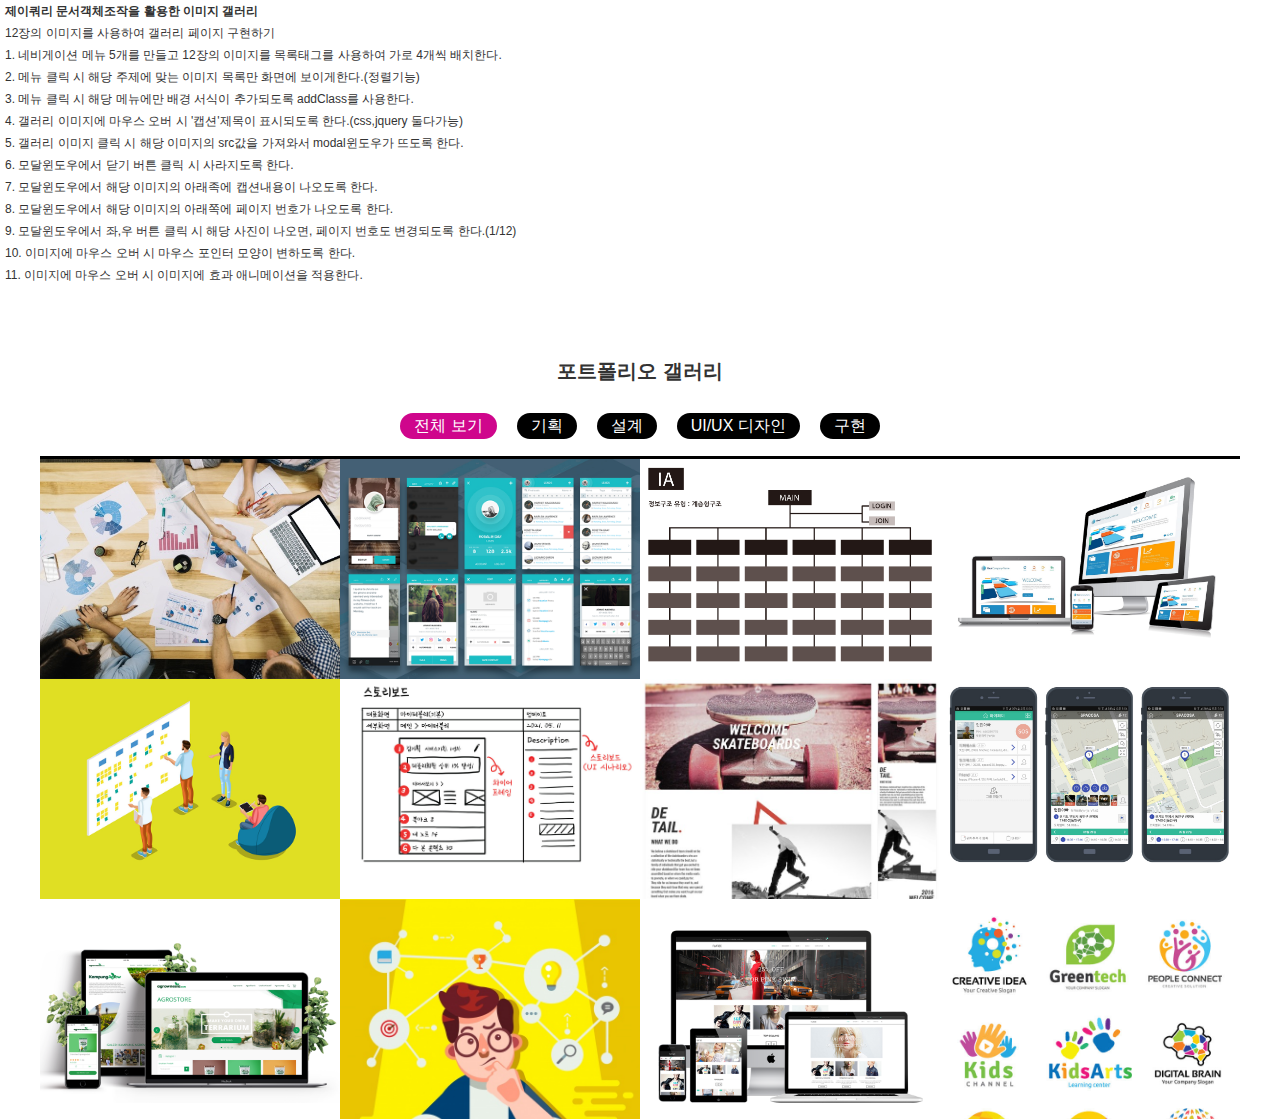
<file: index.html>
<!DOCTYPE html>
<html lang="ko">
<head>
  <meta charset="UTF-8">
  <meta name="viewport" content="width=device-width, initial-scale=1.0">
  <title>제이쿼리 문서객체조작을 활용한 이미지 갤러리</title>
  <!-- reset -->
  <link rel="stylesheet" href="./css/reset.css" type="text/css">
  <!-- style -->
  <link rel="stylesheet" href="./css/style.css" type="text/css">
  <!-- Fontawesome -->
  <link rel="stylesheet" href="https://cdnjs.cloudflare.com/ajax/libs/font-awesome/6.2.1/css/all.min.css" type="text/css">
  <!-- 제이쿼리 라이브러리 -->
  <script src="https://ajax.googleapis.com/ajax/libs/jquery/2.2.4/jquery.min.js"></script>
  <script>
    $(document).ready(function(){
      //1. 이미지 캡션
      let g_img = $('.g_list li');
      
      // 2.이미지에 마우스 오버 시 캡션이 나오게 / 아웃 시 다시 아래로 숨기기
      g_img.hover(function(){
        $(this).find('.caption').stop().animate({'bottom':'0'},300);
      },function(){
        $(this).find('.caption').stop().animate({'bottom':'-40px'},300);
      });
      
      // 3. 이미지 클릭 시 목록 안에 이미지 src 속성값을 변수에 담아 모달윈도에 출력한다.

      g_img.click(function(){
        let url = $(this).find('a').attr('href');
        console.log(url);

        let title =$(this).find('a').attr('title');
        console.log(title);

        let num = $(this).index()+1;//
        
        let modal = `
          <div class="modal">
            <div>
              <h3>${title}</h3>
              <i class="fas fa-times"></i>
              <img src="${url}" alt="">
              <span class="page">${num}/12</span>
              <i class="fas fa-angle-left"></i>
              <i class="fas fa-angle-right"></i>
            </div>
          </div>
        `;
        
        $('body').append(modal);

        $('i.fa-angle-left').click(function(){
          if(num==1){
            num=12;
          } else {
            num--;
          }
          $('.page').text(num+'/12');
          $('.modal h3').text($('.g_list > li').eq(num-1).find('a').attr('title'));
          //이미지 번호에 따른 확장자를 별도로 변경해주는 함수
          imgCheck();
        });


        $('i.fa-angle-right').click(function(){
            if(num==12){
              num=1;
            } else {
              num++;
            }
            $('.page').text(num+'/12');
            $('.modal h3').text($('.g_list > li').eq(num-1).find('a').attr('title'));
            imgCheck();
          });

          //이미지 번호에 따른 확장자 다르게 설정하기 위한 함수 (4,9,11일때만 png)
          function imgCheck(){
            if(num==4||num==9||num==11){
              $('.modal img').attr('src','./images/img'+num+'.png');
            } else {
              $('.modal img').attr('src','./images/img'+num+'.jpg');
            }
          };



        $('.modal div i.fa-times').click(function(){
          $('.modal').fadeOut('fast');
        });
        return false;
      });

      //메뉴 변수
      let total_mnu= $('.g_nav li:first-child a');
      let plan_mnu= $('.g_nav li:nth-child(2) a');
      let design_mnu= $('.g_nav li:nth-child(3) a');
      let ui_mnu= $('.g_nav li:nth-child(4) a');
      let coding_mnu= $('.g_nav li:last-child a');

      total_mnu.click(function(){
        $('.total').hide();
        $('.total').fadeIn();
      });

      plan_mnu.click(function(){
        $('.total').hide();
        $('.plan').fadeIn();
      });

      design_mnu.click(function(){
        $('.total').hide();
        $('.design').fadeIn();
      });
      
      ui_mnu.click(function(){
        $('.total').hide();
        $('.ui').fadeIn();
      });
      
      coding_mnu.click(function(){
        $('.total').hide();
        $('.coding').fadeIn();
      });

      //내가 선택한 메뉴에만 act 서식을 추가하여 메뉴 배경색을 변경한다.

      $('.g_nav ul li a').click(function(){
        $(this).addClass('act').parent().siblings().find('a').removeClass('act');
        return false;
      });

    });
  </script>
</head>
<body>
  <h2>제이쿼리 문서객체조작을 활용한 이미지 갤러리</h2>
  <p>12장의 이미지를 사용하여 갤러리 페이지 구현하기</p>
  <p>1. 네비게이션 메뉴 5개를 만들고 12장의 이미지를 목록태그를 사용하여 가로 4개씩 배치한다.</p>
  <p>2. 메뉴 클릭 시 해당 주제에 맞는 이미지 목록만 화면에 보이게한다.(정렬기능)</p>
  <p>3. 메뉴 클릭 시 해당 메뉴에만 배경 서식이 추가되도록 addClass를 사용한다.</p>
  <p>4. 갤러리 이미지에 마우스 오버 시 '캡션'제목이 표시되도록 한다.(css,jquery 둘다가능)</p>
  <p>5. 갤러리 이미지 클릭 시 해당 이미지의 src값을 가져와서 modal윈도우가 뜨도록 한다.</p>
  <p>6. 모달윈도우에서 닫기 버튼 클릭 시 사라지도록 한다.</p>
  <p>7. 모달윈도우에서 해당 이미지의 아래족에 캡션내용이 나오도록 한다.</p>
  <p>8. 모달윈도우에서 해당 이미지의 아래쪽에 페이지 번호가 나오도록 한다.</p>
  <p>9. 모달윈도우에서 좌,우 버튼 클릭 시 해당 사진이 나오면, 페이지 번호도 변경되도록 한다.(1/12)</p>
  <p>10. 이미지에 마우스 오버 시 마우스 포인터 모양이 변하도록 한다.</p>
  <p>11. 이미지에 마우스 오버 시 이미지에 효과 애니메이션을 적용한다.</p>


  <main>
    <section class="gallery">
      <h2>포트폴리오 갤러리</h2>
      <nav class="g_nav">
        <ul>
          <li><a href="#" title="전체 보기" class="act">전체 보기</a></li>
          <li><a href="#" title="기획">기획</a></li>
          <li><a href="#" title="설계">설계</a></li>
          <li><a href="#" title="UI/UX 디자인">UI/UX 디자인</a></li>
          <li><a href="#" title="구현">구현</a></li>
        </ul>
      </nav>
      <!-- 기획 : 1,5,10 -->
      <!-- 설계 : 3,6 -->
      <!-- UI/UX 디자인 : 2,4,7,8,12 -->
      <!-- 구현 : 9,11 -->

      <ul class="g_list">
        <li class="total plan">
          <a href="./images/img1.jpg" title="기획">
            <img src="./images/img1.jpg" alt="기획">
            <span class="caption">기획</span>
          </a>
        </li>
        <li class="total ui">
          <a href="./images/img2.jpg" title="디자인">
            <img src="./images/img2.jpg" alt="디자인">
            <span class="caption">디자인</span>
          </a>
        </li>
        <li class="total design">
          <a href="./images/img3.jpg" title="설계">
            <img src="./images/img3.jpg" alt="설계">
            <span class="caption">설계</span>
          </a>
        </li>
        <li class="total ui">
          <a href="./images/img4.png" title="디자인">
            <img src="./images/img4.png" alt="디자인">
            <span class="caption">디자인</span>
          </a>
        </li>
        <li class="total plan">
          <a href="./images/img5.jpg" title="기획">
            <img src="./images/img5.jpg" alt="기획">
            <span class="caption">기획</span>
          </a>
        </li>
        <li class="total design">
          <a href="./images/img6.jpg" title="설계">
            <img src="./images/img6.jpg" alt="설계">
            <span class="caption">설계</span>
          </a>
        </li>
        <li class="total ui">
          <a href="./images/img7.jpg" title="디자인">
            <img src="./images/img7.jpg" alt="디자인">
            <span class="caption">디자인</span>
          </a>
        </li>
        <li class="total ui">
          <a href="./images/img8.jpg" title="디자인">
            <img src="./images/img8.jpg" alt="디자인">
            <span class="caption">디자인</span>
          </a>
        </li>
        <li class="total coding">
          <a href="./images/img9.png" title="구현">
            <img src="./images/img9.png" alt="구현">
            <span class="caption">구현</span>
          </a>
        </li>
        <li class="total plan">
          <a href="./images/img10.jpg" title="기획">
            <img src="./images/img10.jpg" alt="기획">
            <span class="caption">기획</span>
          </a>
        </li>
        <li class="total coding">
          <a href="./images/img11.png" title="구현">
            <img src="./images/img11.png" alt="구현">
            <span class="caption">구현</span>
          </a>
        </li>
        <li class="total ui">
          <a href="./images/img12.jpg" title="디자인">
            <img src="./images/img12.jpg" alt="디자인">
            <span class="caption">디자인</span>
          </a>
        </li>
      </ul>
    </section>
  </main>
</body>
</html>
</file>
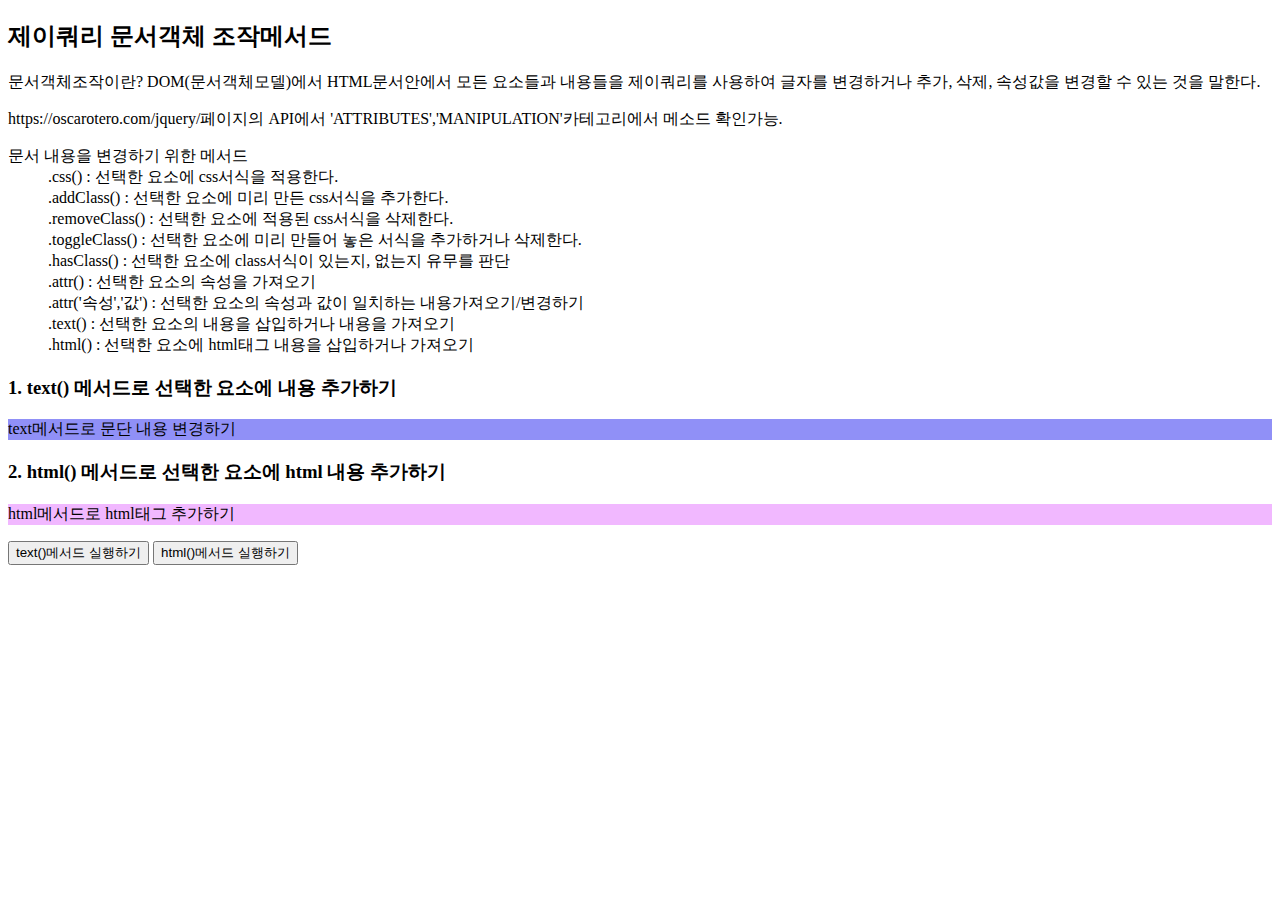
<file: 01제이쿼리 문서객체 조작메서드.html>
<!DOCTYPE html>
<html lang="ko">
<head>
  <meta charset="UTF-8">
  <meta name="viewport" content="width=device-width, initial-scale=1.0">
  <title>제이쿼리 문서객체 조작메서드</title>
  <style>
    .p01 {background: #9090f7;}
    .p02 {background: #f1b8ff;}
  </style>
  <script src="https://ajax.googleapis.com/ajax/libs/jquery/2.2.4/jquery.min.js"></script>
  <script>
    $(document).ready(function(){
      const b1 = $('#btn01');
      const b2 = $('#btn02');

      b1.click(function(){
        $('.p01').text('내용을 변경하였습니다.');
      });

      b2.click(function(){
        $('.p02').html('<em><a href="#" title="">html태그 추가하기</a></em>');
      });

      $('p').click(function(){
        let content = $(this).text();
        console.log(content);
      });

    });
  </script>
</head>
<body>
  <h2>제이쿼리 문서객체 조작메서드</h2>
  <p>문서객체조작이란? DOM(문서객체모델)에서 HTML문서안에서 모든 요소들과 내용들을 제이쿼리를 사용하여 글자를 변경하거나 추가, 삭제, 속성값을 변경할 수 있는 것을 말한다.</p>
  <p>https://oscarotero.com/jquery/페이지의 API에서 'ATTRIBUTES','MANIPULATION'카테고리에서 메소드 확인가능.</p>

  <dl>
    <dt>문서 내용을 변경하기 위한 메서드</dt>
    <dd>.css() : 선택한 요소에 css서식을 적용한다.</dd>
    <dd>.addClass() : 선택한 요소에 미리 만든 css서식을 추가한다.</dd>
    <dd>.removeClass() : 선택한 요소에 적용된 css서식을 삭제한다.</dd>
    <dd>.toggleClass() : 선택한 요소에 미리 만들어 놓은 서식을 추가하거나 삭제한다.</dd>
    <dd>.hasClass() : 선택한 요소에 class서식이 있는지, 없는지 유무를 판단</dd>
    <dd>.attr() : 선택한 요소의 속성을 가져오기</dd>
    <dd>.attr('속성','값') : 선택한 요소의 속성과 값이 일치하는 내용가져오기/변경하기</dd>
    <dd>.text() : 선택한 요소의 내용을 삽입하거나 내용을 가져오기</dd>
    <dd>.html() : 선택한 요소에 html태그 내용을 삽입하거나 가져오기</dd>
  </dl>

  <h3>1. text() 메서드로 선택한 요소에 내용 추가하기</h3>
  <p class="p01">text메서드로 문단 내용 변경하기</p>

  <h3>2. html() 메서드로 선택한 요소에 html 내용 추가하기</h3>
  <p class="p02">html메서드로 html태그 추가하기</p>

  <input type="button" value="text()메서드 실행하기" id="btn01">
  <input type="button" value="html()메서드 실행하기" id="btn02">
</body>
</html>
</file>
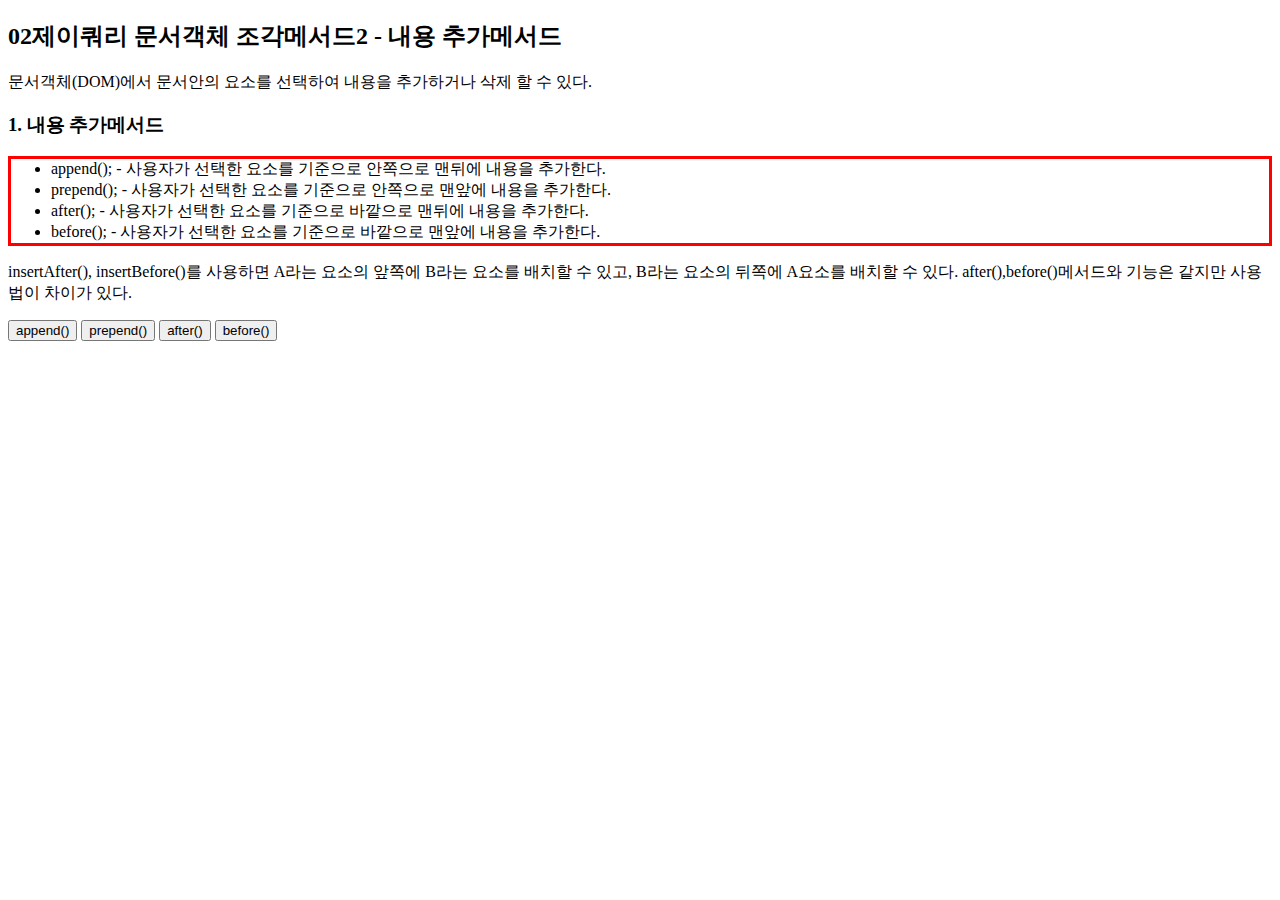
<file: 02제이쿼리 문서객체 조각메서드2.html>
<!DOCTYPE html>
<html lang="ko">
<head>
  <meta charset="UTF-8">
  <meta name="viewport" content="width=device-width, initial-scale=1.0">
  <title>02제이쿼리 문서객체 조각메서드2</title>
</head>
<style>
  ul{border:3px solid #f00;}
</style>
<script src="https://ajax.googleapis.com/ajax/libs/jquery/2.2.4/jquery.min.js"></script>
<script>
  $(document).ready(function(){
    const b1 = $('#btn01');
    const b2 = $('#btn02');
    const b3 = $('#btn03');
    const b4 = $('#btn04');

    b1.click(function(){
      $('.list01').append('<li>append메서드로 내용추가하기</li>');
    });
    b2.click(function(){
      $('.list01').prepend('<li>prepend메서드로 내용추가하기</li>');
    });
    b3.click(function(){
      $('.list01').after('<p>after메서드로 내용추가하기</p>');
    });
    b4.click(function(){
      $('.list01').before('<p>before메서드로 내용추가하기</p>');
    });
  });
</script>
<body>
  <h2>02제이쿼리 문서객체 조각메서드2 - 내용 추가메서드</h2>
  <p>문서객체(DOM)에서 문서안의 요소를 선택하여 내용을 추가하거나 삭제 할 수 있다.</p>

  <h3>1. 내용 추가메서드</h3>
  <ul class="list01">
    <li>append(); - 사용자가 선택한 요소를 기준으로 안쪽으로 맨뒤에 내용을 추가한다.</li>
    <li>prepend(); - 사용자가 선택한 요소를 기준으로 안쪽으로 맨앞에 내용을 추가한다.</li>
    <li>after(); - 사용자가 선택한 요소를 기준으로 바깥으로 맨뒤에 내용을 추가한다.</li>
    <li>before(); - 사용자가 선택한 요소를 기준으로 바깥으로 맨앞에 내용을 추가한다.</li>
  </ul>

  <p>insertAfter(), insertBefore()를 사용하면 A라는 요소의 앞쪽에 B라는 요소를 배치할 수 있고, B라는 요소의 뒤쪽에 A요소를 배치할 수 있다. after(),before()메서드와 기능은 같지만 사용법이 차이가 있다.</p>

  <input type="button" id="btn01" value="append()">
  <input type="button" id="btn02" value="prepend()">
  <input type="button" id="btn03" value="after()">
  <input type="button" id="btn04" value="before()">
</body>
</html>
</file>
<file: css/style.css>
@charset "utf-8";

* {padding:0; margin:0;}
ul,li,ol {list-style: none;}
img {display:block;}

body {
  font-family: "맑은 고딕",arial,sans-serif;
  font-size: 12px;
  color:#333;
}
h2,p {padding:5px;}
main {margin-top:50px;}


.gallery {
  width: 1200px;
  margin:0 auto;
}
.gallery h2 {
  text-align: center;
  line-height: 60px;
  font-size: 20px;
}

/* 갤러리 메뉴 서식 */
.g_nav {
  height: 50px;
  border-bottom:3px solid #000;
}
.g_nav ul {
  display:flex;
  justify-content: center;
}
.g_nav ul li {margin:0 10px;}
.g_nav ul li a {
  font-size: 16px;
  background: #000;
  color:#fff;
  padding:4px 14px 5px 14px;
  border-radius:16px;
  line-height:40px;
  text-transform: uppercase;
}
.act {
  background: #cf068c !important;
}

/* 갤러리 이미지 서식 */
.g_list {
  width: 100%;
  display: flex;
  flex-wrap: wrap; /* 가로너비를 넘쳐난 자식요소를 다음줄로 내리기*/
}
.g_list > li {
  width: 25%;
  height: 220px;
  position: relative;
  overflow: hidden;
}
.g_list > li:first-child img{
  transform: scale(1.2);
}
.g_list > li > a {}
.g_list > li > a img {
  width: 100%;
}
.caption {
  width: 100%;
  position:absolute;
  bottom: -40px; left: 0;
  background:rgba(0,0,0,.8);
  color:#fff;
  text-indent:10px;
  line-height: 40px;
}
/* 모달서식 */
.modal {
  position:fixed;
  top: 0; left: 0;
  width: 100%;
  height: 100%;
  background: rgba(0,0,0,.8);
}

.modal div {
  max-width: 600px;
  position:absolute;
  top: 50%; left: 50%;
  transform: translate(-50%, -50%);
  text-align: center;
}
.modal div img {width: 100%;}
.modal i.fa-times {
  font-size: 30px;
  position: absolute;
  right: -50px;top: -50px;
  color:#fff;
}
.modal i.fa-times:hover {
  cursor: pointer;
}
.modal h3 {
  color:#fff;
  text-align: center;
  font-size: 20px;
  line-height: 40px;
}
.modal .page {
  color:#fff;
  font-size: 16px;
  line-height: 36px;
}
.modal i.fas {color:#fff; font-size: 30px;}
.modal i.fa-angle-left, .modal i.fa-angle-right {
  position: absolute;
  top: 50%;
  transform: translateY(-50%);
}
.modal i.fa-angle-left {
  right: 100%;
  transform: translateX(-10px);
}
.modal i.fa-angle-right {
  left: 100%;
  transform: translateX(10px);
}
</file>
